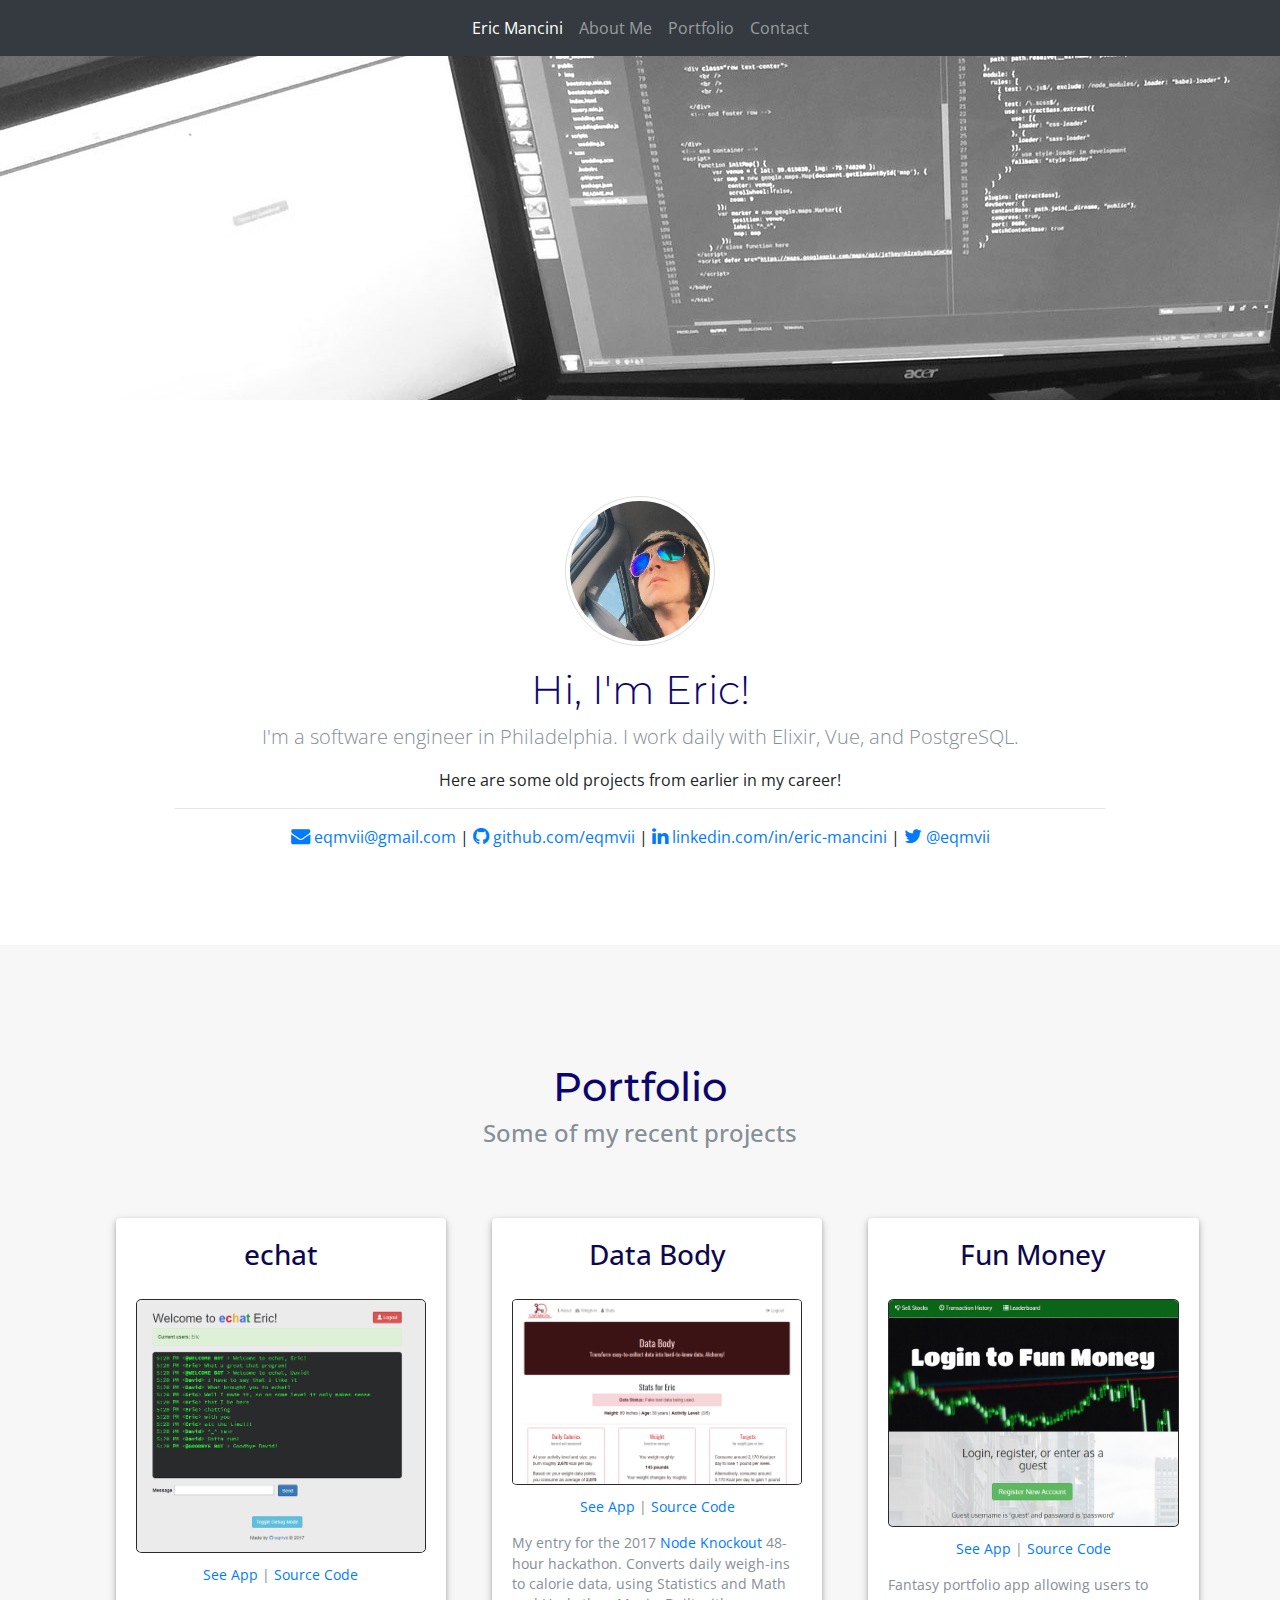
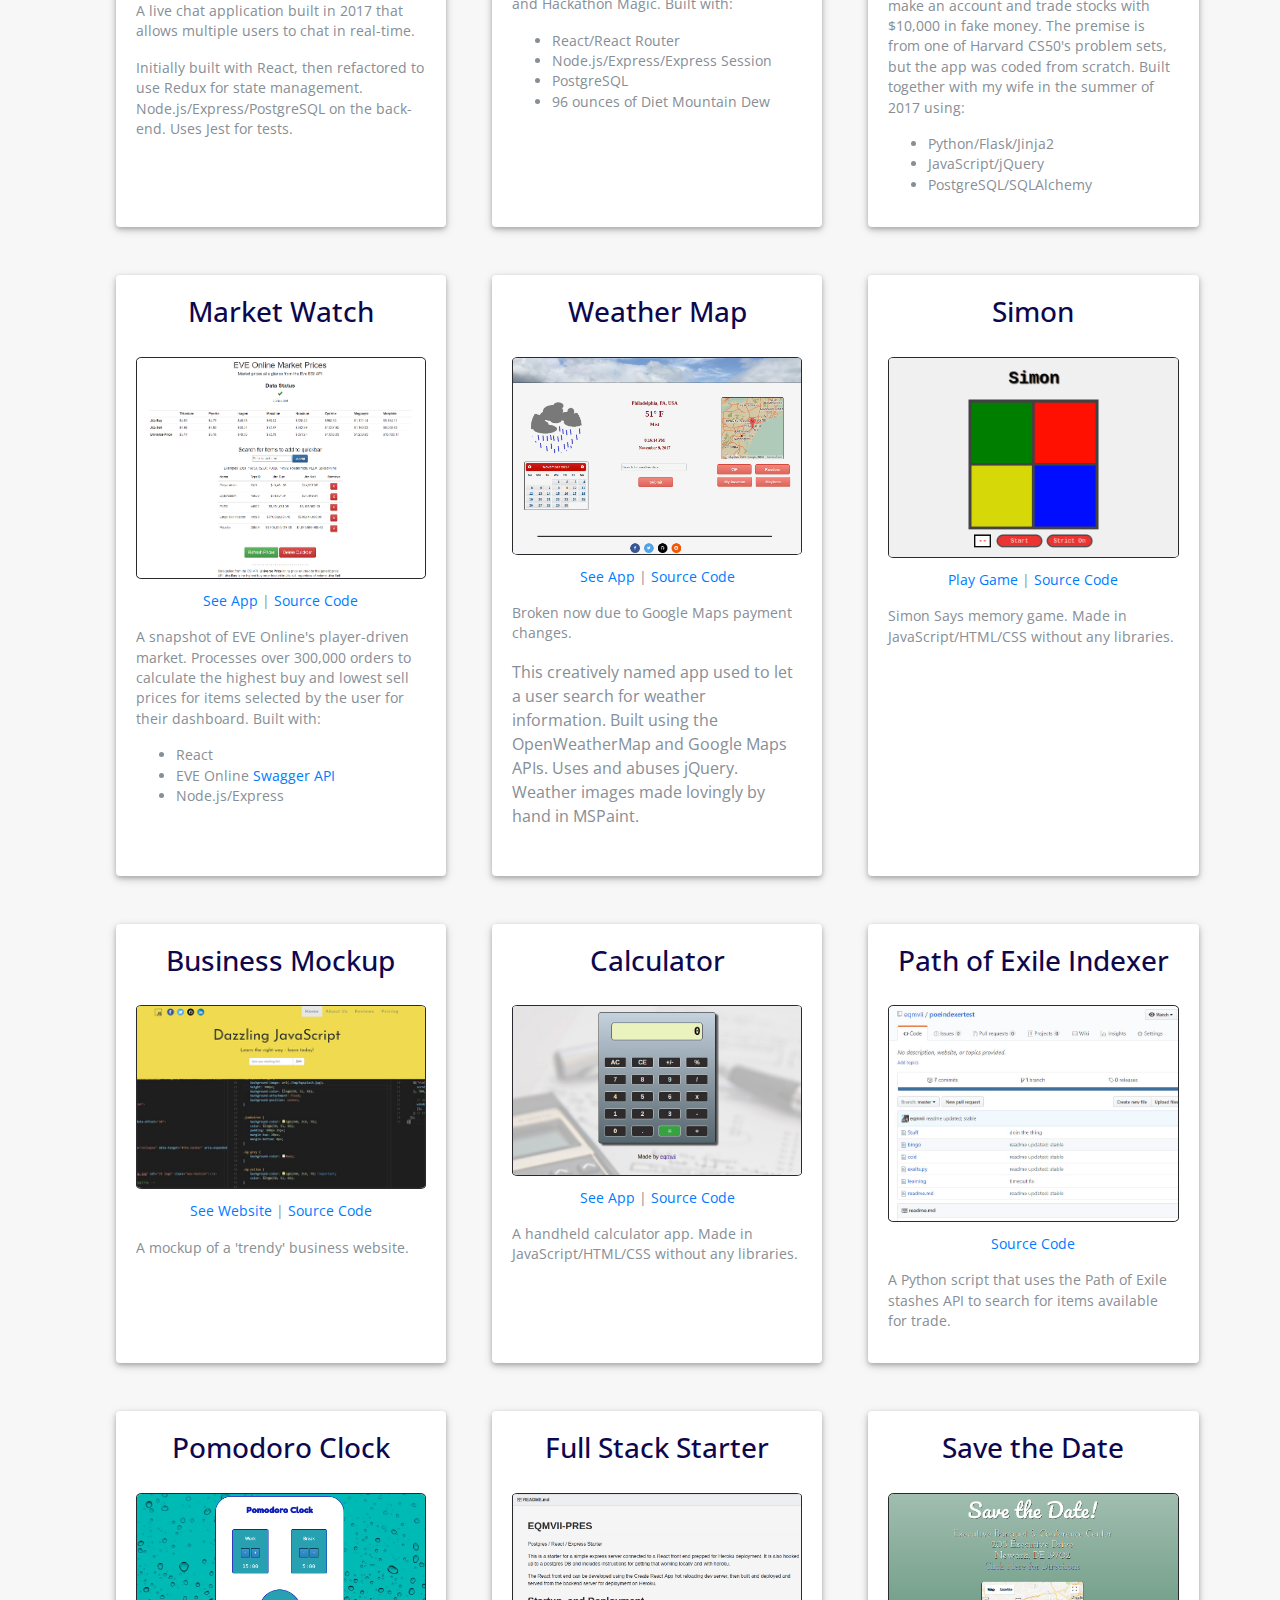
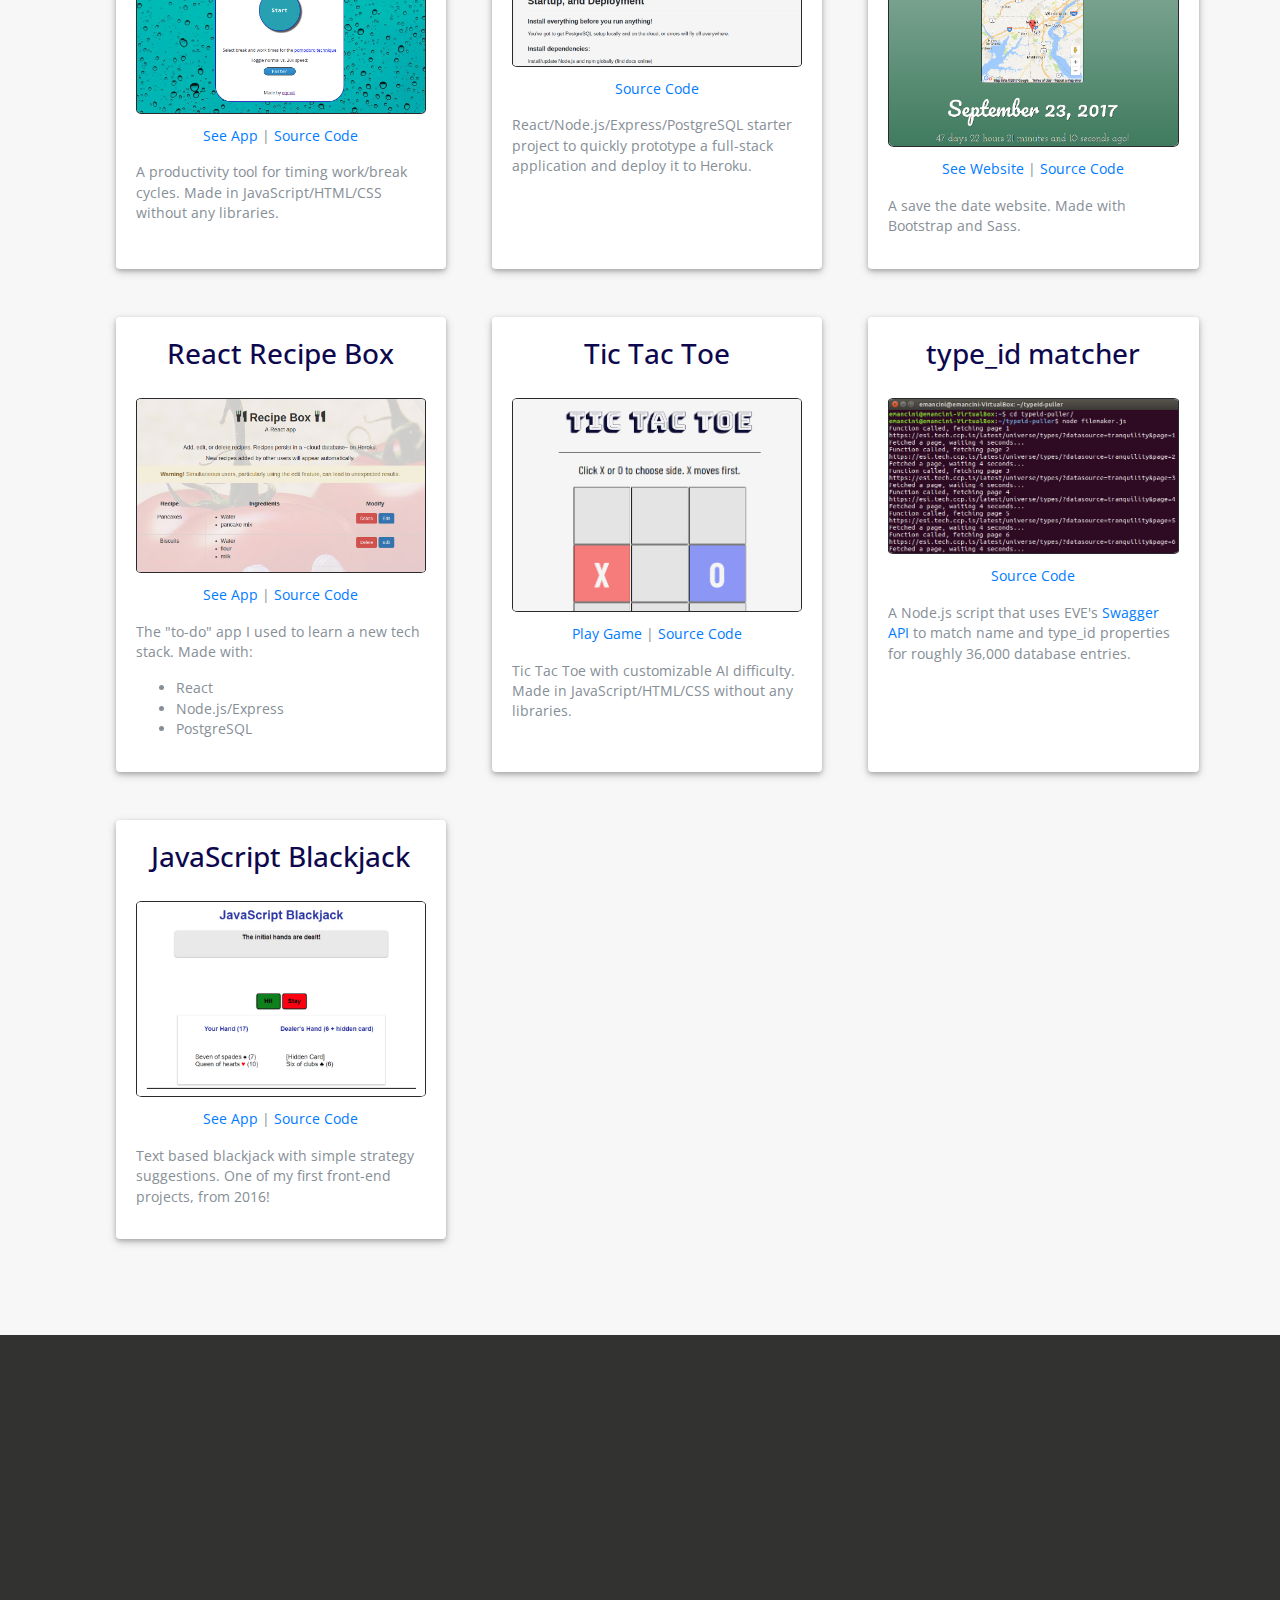
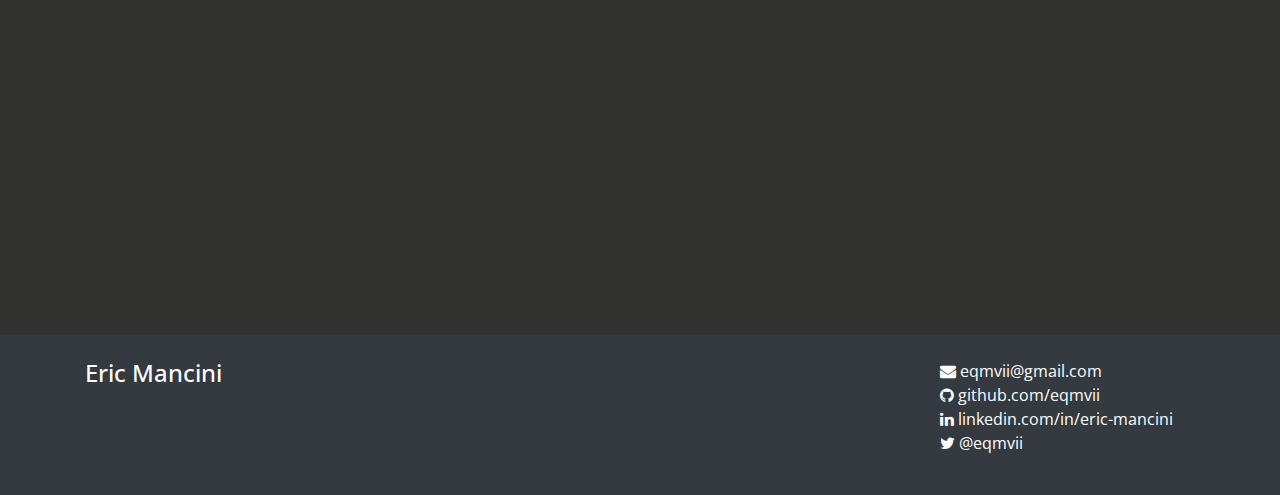
<file: index.html>
<!doctype html>
<html lang="en">

<!-- Eric Mancini's Portfolio -->
<!-- eqmvii@gmail.com | https://twitter.com/eqmvii | https://github.com/eqmvii -->
<!-- Adapted from the Bootstrap V4 album template -->

<head>
  <script>
    (function (i, s, o, g, r, a, m) {
    i['GoogleAnalyticsObject'] = r; i[r] = i[r] || function () {
      (i[r].q = i[r].q || []).push(arguments)
    }, i[r].l = 1 * new Date(); a = s.createElement(o),
      m = s.getElementsByTagName(o)[0]; a.async = 1; a.src = g; m.parentNode.insertBefore(a, m)
    })(window, document, 'script', 'https://www.google-analytics.com/analytics.js', 'ga');

    ga('create', 'UA-108403979-3', 'auto');
    ga('send', 'pageview');
  </script>
  <meta charset="utf-8">
  <meta name="viewport" content="width=device-width, initial-scale=1, shrink-to-fit=no">
  <meta name="description" content="Eric Mancini's Portfolio">
  <meta name="author" content="Eric Mancini">
  <link rel="icon" href="favicon.ico">

  <title>Eric Mancini</title>

  <!-- Bootstrap core CSS -->
  <link href="src/bootstrap.min.css" rel="stylesheet">

  <!-- Custom styles for this template -->
  <link href="portfolio.css" rel="stylesheet">

  <!-- font awesome icons -->
  <link rel="stylesheet" href="https://cdnjs.cloudflare.com/ajax/libs/font-awesome/4.7.0/css/font-awesome.min.css">

</head>

<body>

  <header>

    <nav class="navbar navbar-expand-lg navbar-dark bg-dark fixed-top">
      <button class="navbar-toggler" type="button" data-toggle="collapse" data-target="#navbarsExample08" aria-controls="navbarsExample08"
        aria-expanded="false" aria-label="Toggle navigation">
        <span class="navbar-toggler-icon"></span>
      </button>

      <div class="collapse navbar-collapse justify-content-md-center" id="navbarsExample08">
        <ul class="navbar-nav">
          <li class="nav-item active">
            <a class="nav-link" href="#">Eric Mancini
              <span class="sr-only">(current)</span>
            </a>
          </li>
          <li class="nav-item">
            <a class="nav-link" href="#about-target">About Me</a>
          </li>
          <li class="nav-item">
            <a class="nav-link" href="#portfolio-target">Portfolio</a>
          </li>
          <li class="nav-item">
            <a class="nav-link" href="#contact-target">Contact</a>
          </li>
        </ul>
      </div>
    </nav>

  </header>

  <main role="main">

    <!-- spalshy image -->
    <div class="container-fluid" id="my-splash-image-top">
    </div>

    <section class="jumbotron text-center" id="about-target">
      <div class="container">

        <img src="img/eric.jpg" class="headshot img-thumbnail" />

        <h1 class="jumbotron-heading section-title">Hi, I'm Eric!</h1>
        <p class="lead text-muted">I'm a software engineer in Philadelphia. I work daily with Elixir, Vue, and PostgreSQL.</p>
        <p>Here are some old projects from earlier in my career!</p>
        <hr />
        <p>
            <a href="mailto:eqmvii@gmail.com">
            <i class="fa fa-envelope abouticons" aria-hidden="true"></i> eqmvii@gmail.com</a> |

          <a href="https://github.com/eqmvii">
            <i class="fa fa-github abouticons" aria-hidden="true"></i> github.com/eqmvii</a> |
            <a href="https://www.linkedin.com/in/eric-mancini/">
              <i class="fa fa-linkedin abouticons" aria-hidden="true"> </i> linkedin.com/in/eric-mancini </a> |

          <a href="https://twitter.com/eqmvii">
            <i class="fa fa-twitter abouticons" aria-hidden="true"></i> @eqmvii</a>

            </p>
      </div>
    </section>

    <div class="album text-muted" id="portfolio-target">
      <div class="container">
        <div class="row">
          <div class="col">
            <div class="space-300px-above"></div>
            <h1 class="text-center section-title">Portfolio</h1>
            <h4 class="text-center">Some of my recent projects</h4>
            <div class="space-300px-above"></div>
          </div>
        </div>

        <div class="row">

          <div class="card">
            <h3 class="text-center">echat</h3>
            <a href="https://eqmvii-echat.herokuapp.com">
              <img src="img/echat.png" alt="Card image cap">
            </a>
            <p class="card-text text-center">
              <a href="https://eqmvii-echat.herokuapp.com">See App</a> |
              <a href="https://github.com/eqmvii/echat">Source Code</a>
            </p>
            <p class="card-text">A live chat application built in 2017 that allows multiple users to chat in real-time.</p>
            <p class="card-text">Initially built with React, then refactored to use Redux for state management. Node.js/Express/PostgreSQL on the back-end. Uses Jest for tests.</p>

          </div>

          <div class="card">
              <h3 class="text-center">Data Body</h3>
              <a href="https://databody.herokuapp.com/">
                <img src="img/databody.png" alt="Card image cap">
              </a>
              <p class="card-text text-center">
                <a href="https://databody.herokuapp.com/">See App</a> |
                <a href="https://github.com/Hackbit/nko2017-eqmvii">Source Code</a>
              </p>
              <p class="card-text">My entry for the 2017
                <a href="https://www.nodeknockout.com/entries/285-eqmvii">Node Knockout</a> 48-hour hackathon. Converts daily weigh-ins to calorie data, using Statistics and Math and Hackathon Magic. Built with: </p>
              <ul class="card-text">
                <li>React/React Router</li>
                <li>Node.js/Express/Express Session</li>
                <li>PostgreSQL</li>
                <li>96 ounces of Diet Mountain Dew</li>
              </ul>
            </div>

          <div class="card">
            <h3 class="text-center">Fun Money</h3>
            <a href="https://funmoney.herokuapp.com/">
              <img src="img/funmoney.jpg" alt="Project one image">
            </a>
            <p class="card-text text-center">
              <a href="https://funmoney.herokuapp.com/">See App</a> |
              <a href="https://github.com/eqmvii/funmoney">Source Code</a>
            </p>
            <p class="card-text">Fantasy portfolio app allowing users to make an account and trade stocks with $10,000 in fake money. The premise
              is from one of Harvard CS50's problem sets, but the app was coded from scratch. Built together with my wife in the summer of 2017 using:</p>
            <ul class="card-text">
              <li>Python/Flask/Jinja2</li>
              <li>JavaScript/jQuery</li>
              <li>PostgreSQL/SQLAlchemy</li>
            </ul>
          </div>

          <div class="card">
            <h3 class="text-center">Market Watch</h3>
            <a href="https://prices-eve.herokuapp.com">
              <img src="img/evemarket.png" alt="Card image cap">
            </a>
            <p class="card-text text-center">
              <a href="https://prices-eve.herokuapp.com">See App</a> |
              <a href="https://github.com/eqmvii/eve-simple-price-checker">Source Code</a>
            </p>
            <p class="card-text">A snapshot of EVE Online's player-driven market. Processes over 300,000 orders to calculate the highest buy and
              lowest sell prices for items selected by the user for their dashboard. Built with:</p>
            <ul class="card-text">
              <li>React</li>
              <li>EVE Online
                <a href="https://esi.tech.ccp.is/latest/">Swagger API</a>
              </li>
              <li>Node.js/Express</li>
            </ul>
          </div>

          <div class="card">
            <h3 class="text-center">Weather Map</h3>
            <a href="https://eqmvii.github.io/WeatherApp/weather.html">
              <img src="img/weather.jpg" alt="Card image cap">
            </a>
            <p class="card-text text-center">
              <a href="https://eqmvii.github.io/WeatherApp/weather.html">See App</a> |
              <a href="https://github.com/eqmvii/WeatherApp">Source Code</a>
            </p>
            <p class="card-text">Broken now due to Google Maps payment changes.</p>
            <p class="cart-text">This creatively named app used to let a user search for weather information. Built using the OpenWeatherMap and Google
              Maps APIs. Uses and abuses jQuery. Weather images made lovingly by hand in MSPaint.</p>
          </div>

          <div class="card">
            <h3 class="text-center">Simon</h3>
            <a href="https://eqmvii.github.io/simon/index.html">
              <img src="img/simon.jpg" alt="Card image cap">
            </a>
            <p class="card-text text-center">
              <a href="https://eqmvii.github.io/simon/index.html">Play Game</a> |
              <a href="https://github.com/eqmvii/simon">Source Code</a>
            </p>
            <p class="card-text">Simon Says memory game. Made in JavaScript/HTML/CSS without any libraries.</p>

          </div>


          <div class="card">
            <h3 class="text-center">Business Mockup</h3>
            <a href="https://eqmvii.github.io/business-website-sample/">
              <img src="img/businesswebsitetwo.jpg" alt="Card image cap">
            </a>
            <p class="card-text text-center">
              <a href="https://eqmvii.github.io/business-website-sample/">See Website</a> |
              <a href="https://github.com/eqmvii/business-website-sample">Source Code</a>
            </p>
            <p class="card-text">A mockup of a 'trendy' business website.</p>
          </div>

          <div class="card">
            <h3 class="text-center">Calculator</h3>
            <a href="https://eqmvii.github.io/calculator/index.html">
              <img src="img/calculator.jpg" alt="Card image cap">
            </a>
            <p class="card-text text-center">
              <a href="https://eqmvii.github.io/calculator/index.html">See App</a> |
              <a href="https://github.com/eqmvii/calculator">Source Code</a>
            </p>
            <p class="card-text">A handheld calculator app. Made in JavaScript/HTML/CSS without any libraries.</p>
          </div>

          <div class="card">
            <h3 class="text-center">Path of Exile Indexer</h3>
            <a href="https://github.com/eqmvii/poeindexertest">
              <img src="img/poe.jpg" alt="Card image cap">
            </a>
            <p class="card-text text-center">
              <a href="https://github.com/eqmvii/poeindexertest">Source Code</a>
            </p>
            <p class="card-text">A Python script that uses the Path of Exile stashes API to search for items available for trade.</p>
          </div>

          <div class="card">
            <h3 class="text-center">Pomodoro Clock</h3>
            <a href="https://eqmvii.github.io/pomodoro/index.html">
              <img src="img/pomodoro.png" alt="Card image cap">
            </a>
            <p class="card-text text-center">
              <a href="https://eqmvii.github.io/pomodoro/index.html">See App</a> |
              <a href="https://github.com/eqmvii/pomodoro">Source Code</a>
            </p>
            <p class="card-text">A productivity tool for timing work/break cycles. Made in JavaScript/HTML/CSS without any libraries.</p>
          </div>

          <div class="card">
            <h3 class="text-center">Full Stack Starter</h3>
            <a href="https://github.com/eqmvii/EQMVII-PostgreSQL-React-Express-Starter">
              <img src="img/starter.jpg" alt="Card image cap">
            </a>
            <p class="card-text text-center">
              <a href="https://github.com/eqmvii/EQMVII-PostgreSQL-React-Express-Starter">Source Code</a>
            </p>
            <p class="card-text">React/Node.js/Express/PostgreSQL starter project to quickly prototype a full-stack application and deploy it to Heroku.</p>
          </div>

          <div class="card">
            <h3 class="text-center">Save the Date</h3>
            <a href="https://eqmvii.github.io/weddingsite/public/index.html">
              <img src="img/wedding.jpg" alt="Project one image">
            </a>
            <p class="card-text text-center">
              <a href="https://eqmvii.github.io/weddingsite/public/index.html">See Website</a> |
              <a href="https://github.com/eqmvii/weddingsite">Source Code</a>
            </p>
            <p class="card-text">A save the date website. Made with Bootstrap and Sass.</p>
          </div>

          <div class="card">
            <h3 class="text-center">React Recipe Box</h3>
            <a href="https://eqmvii-recipes-full-stack.herokuapp.com">
              <img src="img/recipe.jpg" alt="Project one image">
            </a>
            <p class="card-text text-center">
              <a href="https://eqmvii-recipes-full-stack.herokuapp.com">See App</a> |
              <a href="https://github.com/eqmvii/test-full-stack-recipe-box">Source Code</a>
            </p>
            <p class="card-text">The "to-do" app I used to learn a new tech stack. Made with:</p>
            <ul class="card-text">
              <li>React</li>
              <li>Node.js/Express</li>
              <li>PostgreSQL</li>
            </ul>
          </div>

          <div class="card">
            <h3 class="text-center">Tic Tac Toe</h3>
            <a href="https://eqmvii.github.io/tictactoe/index.html">
              <img src="img/tictactoe.jpg" alt="Card image cap">
            </a>
            <p class="card-text text-center">
              <a href="https://eqmvii.github.io/tictactoe/index.html">Play Game</a> |
              <a href="https://github.com/eqmvii/tictactoe">Source Code</a>
            </p>
            <p class="card-text">Tic Tac Toe with customizable AI difficulty. Made in JavaScript/HTML/CSS without any libraries.
            </p>
          </div>

          <div class="card">
            <h3 class="text-center">type_id matcher</h3>
            <a href="https://github.com/eqmvii/typeid-name-generator">
              <img src="img/typeid.jpg" alt="Card image cap">
            </a>
            <p class="card-text text-center">
              <a href="https://github.com/eqmvii/typeid-name-generator">Source Code</a>
            </p>
            <p class="card-text">A Node.js script that uses EVE's <a href="https://esi.tech.ccp.is/latest/">Swagger API</a> to match name and type_id properties for roughly 36,000 database entries.</p>
          </div>

          <div class="card">
            <h3 class="text-center">JavaScript Blackjack</h3>
            <a href="https://codepen.io/eqmvii/full/GmRmZa/">
              <img src="img/blackjack.jpg" alt="Card image cap">
            </a>
            <p class="card-text text-center">
              <a href="https://codepen.io/eqmvii/full/GmRmZa/">See App</a> |
              <a href="https://github.com/eqmvii/blackjack">Source Code</a>
            </p>
            <p class="card-text">Text based blackjack with simple strategy suggestions. One of my first front-end projects, from 2016!</p>
          </div>

        </div>

      </div>
    </div>

    <!-- spalshy image for full size browsers -->
    <div class="container-fluid" id="my-splash-image-bottom">
    </div>

  </main>

  <div class="text-muted">
    <div class="bg-dark" id="contact-target">
      <div class="container">
        <div class="row">
          <div class="col-sm-9 py-4">
            <h4 class="text-white">Eric Mancini</h4>
          </div>
          <div class="col-sm-3 py-4">
            <ul class="list-unstyled">
              <li>
                <a href="mailto:eqmvii@gmail.com" class="text-white">
                  <i class="fa fa-envelope" aria-hidden="true"></i> eqmvii@gmail.com</a>
              </li>
              <li>
                <a href="https://github.com/eqmvii" class="text-white">
                  <i class="fa fa-github" aria-hidden="true"></i> github.com/eqmvii</a>
              </li>
              <li>
                  <a href="https://www.linkedin.com/in/eric-mancini/" class="text-white">
                    <i class="fa fa-linkedin" aria-hidden="true"></i> linkedin.com/in/eric-mancini</a>
                </li>
              <li>
                <a href="https://twitter.com/eqmvii" class="text-white">
                  <i class="fa fa-twitter" aria-hidden="true"></i> @eqmvii</a>
              </li>

            </ul>
          </div>
        </div>
      </div>
    </div>
    <!-- end contact container -->

  </div>

  <!-- Bootstrap core JavaScript
    ================================================== -->
  <!-- Placed at the end of the document so the pages load faster -->
  <script src="https://code.jquery.com/jquery-3.2.1.slim.min.js" integrity="sha384-KJ3o2DKtIkvYIK3UENzmM7KCkRr/rE9/Qpg6aAZGJwFDMVNA/GpGFF93hXpG5KkN"
    crossorigin="anonymous"></script>
  <script>window.jQuery || document.write('<script src="src/jquery-slim.min.js"><\/script>')</script>
  <script src="src/popper.min.js"></script>
  <script src="src/bootstrap.min.js"></script>
  </script>
</body>

</html>
</file>
<file: portfolio.css>
/* google fonts */

@import url('https://fonts.googleapis.com/css?family=Montserrat:400,700|Open+Sans:400,700');

body {
  font-family: 'Open Sans', sans-serif;  
}

h1 {
  font-family: 'Montserrat', sans-serif !important;
}

.navbar {
  margin-bottom: 0;
}

.abouticons {
  /* font-size: 22px !important; */
  font-size: 1.2em !important;
}

/* TODO: Redo this with sass variables are great */
.section-title {
    color: rgb(12, 5, 110);
    /* text-shadow: -1px 0 black, 0 1px black, 1px 0 black, 0 -1px black; */
}

.card > h3 {
  color: rgb(13, 8, 78);  
}

.space-300px-above { 
  margin-top: 70px; 
}

.jumbotron {
  padding-top: 6rem;
  padding-bottom: 6rem;
  margin-bottom: 0;
  background-color: #fff;
}

.jumbotron p:last-child {
  margin-bottom: 0;
}

.jumbotron-heading {
  font-weight: 300;
}

.jumbotron .container {
  max-width: 60rem;
}

.album {
  padding-top: 3rem;
  padding-bottom: 3rem;
  background-color: #f7f7f7;
}

div.card > h3 {
  margin-bottom: 1em;
}

/* For full size browsers, nice hover shadow cards */
@media screen and (min-width: 700px){
  .card {
    float: left;
    width: 29%;
    padding: 1.25rem;
    margin-bottom: 3rem;
    padding-bottom: 2em;
    margin-left: 4%;
    border: 0;
    box-shadow: 0 2px 4px 0 rgba(0, 0, 0, 0.2), 0 3px 10px 0 rgba(0, 0, 0, 0.19);
  }

  .card:hover {
    box-shadow: 0 4px 8px 0 rgb(88, 125, 182), 0 6px 20px 0 rgb(88, 125, 182);       

  }

  #my-splash-image-top {
    background-image: url(./img/battlestation.jpg);
    height: 400px;
    background-color: rgb(50, 51, 48);
    background-attachment: fixed;
    background-position: 0% 10%; 
    background-repeat: no-repeat;    
  }
  
  #my-splash-image-bottom {
    background-image: url(./img/waterfall.jpg);
    height: 600px;
    background-color: rgb(50, 51, 48);
    background-attachment: fixed;
    background-position: 0% 120%; 
    background-repeat: no-repeat;
  }

  }

  /* Make single columns at smaller screen sizes */
@media screen and (max-width: 699px){
  .card {
    float: left;
    /*width: 33.333%;*/
    width: 100%;
    padding: .75rem;
    margin-bottom: 2rem;
    border: 0;
    
  }

  #my-splash-image-top {
    visibility: hidden;
  }
  
  #my-splash-image-bottom {
    visibility: hidden;
    
  }
  }

.card > a > img {
  margin-bottom: .75rem;
  width: 100%;
  border: 1px solid #2a2a2e;
  border-radius: 2%;
}

.card-text {
  font-size: 85%;
}

.headshot {
  border-radius: 50%;
  height: 150px;
  margin-bottom: 20px;
}

a:hover {
  /* text-decoration: none; */
}
</file>
